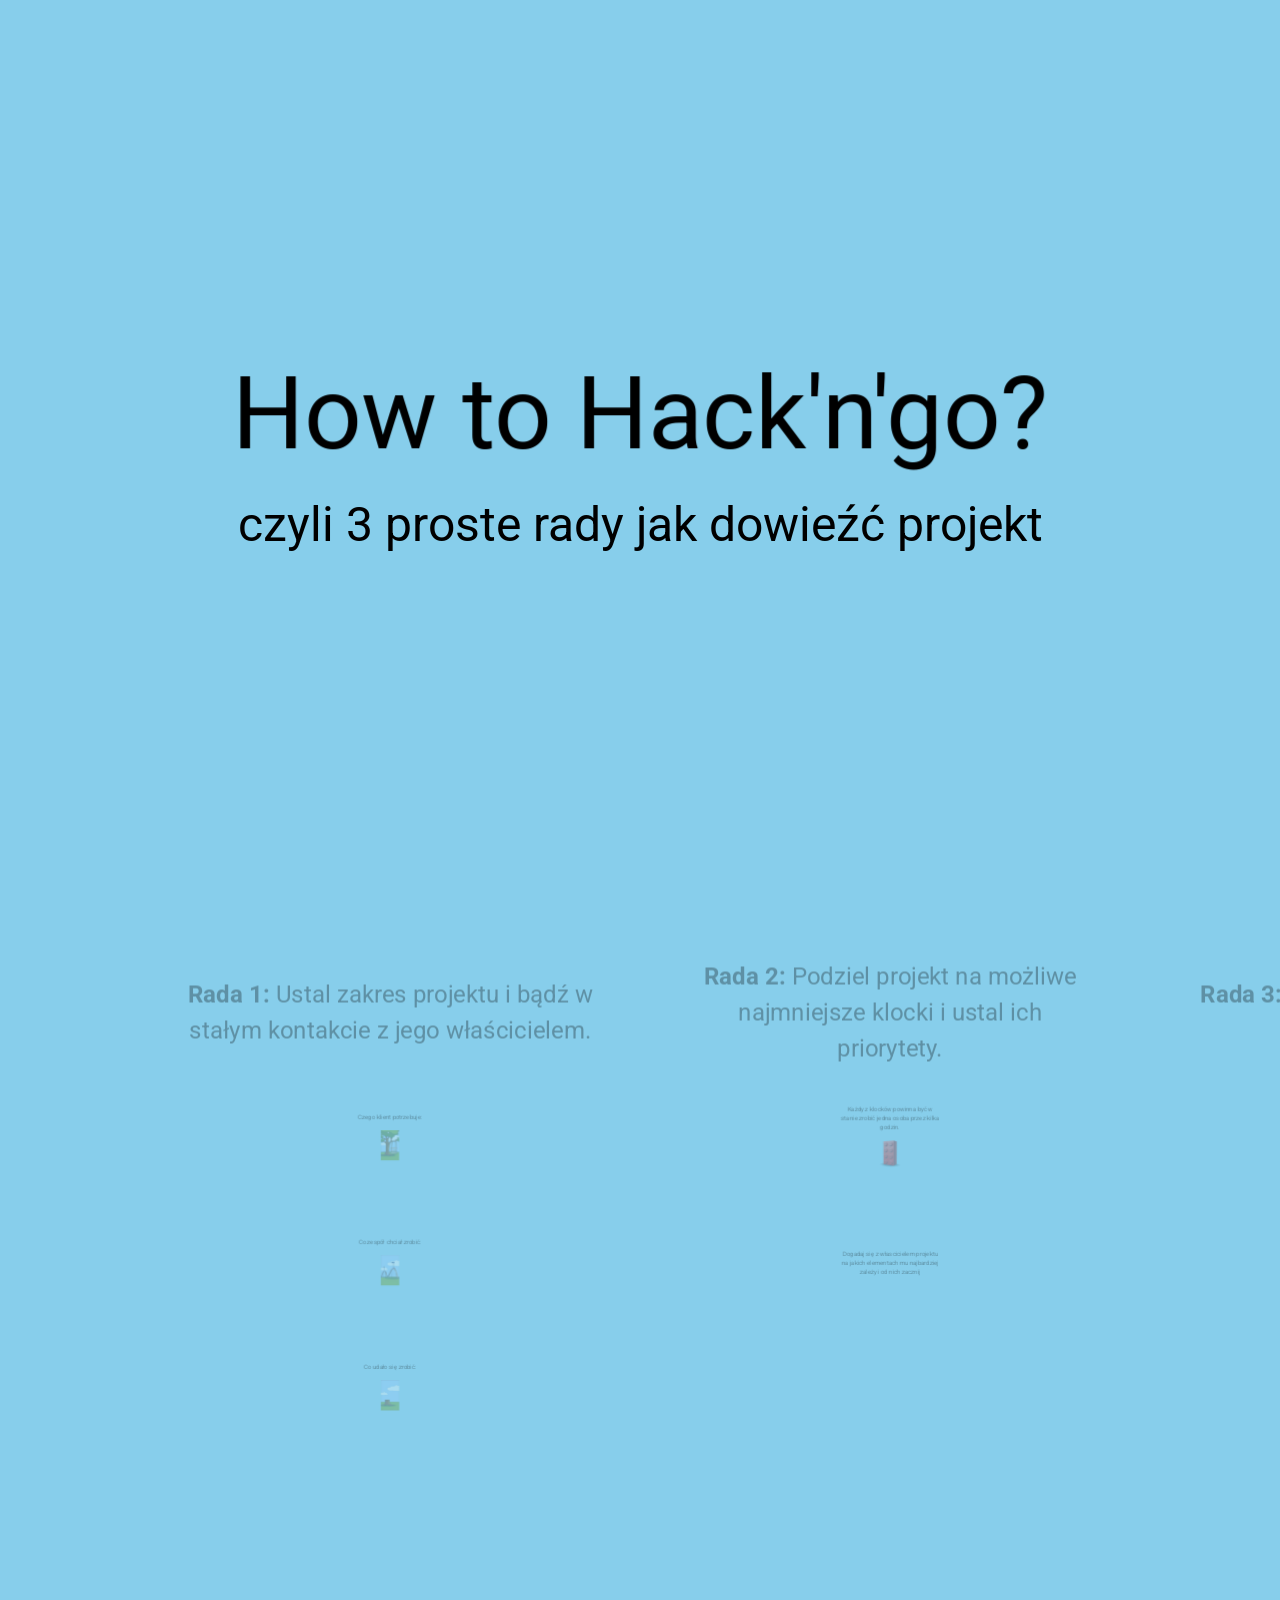
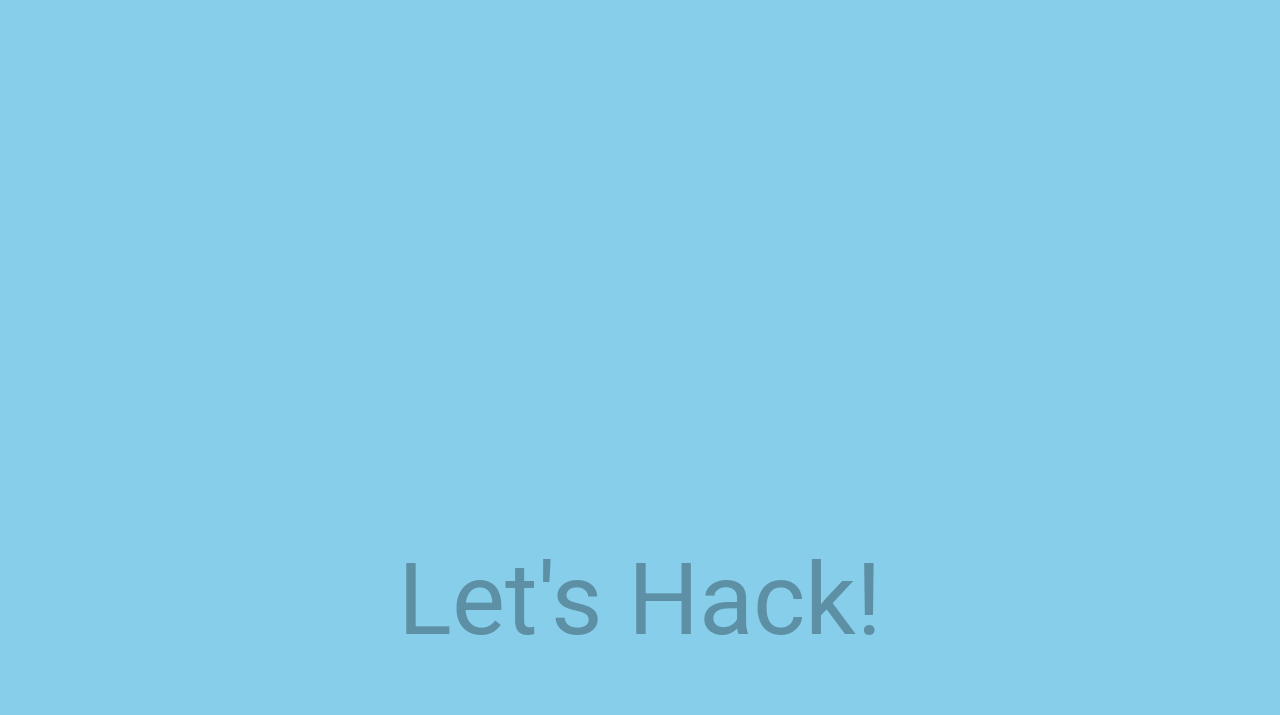
<file: index.html>
<!doctype html>

<html lang="en">
<head>
    <meta charset="utf-8" />
    <meta name="viewport" content="width=1024" />
    <meta name="apple-mobile-web-app-capable" content="yes" />
    <title>impress.js | presentation tool based on the power of CSS3 transforms and transitions in modern browsers | by Bartek Szopka @bartaz</title>
    
    <meta name="description" content="impress.js is a presentation tool based on the power of CSS3 transforms and transitions in modern browsers and inspired by the idea behind prezi.com." />
    <meta name="author" content="Bartek Szopka" />

    <link href="http://fonts.googleapis.com/css?family=Open+Sans:regular,semibold,italic,italicsemibold|PT+Sans:400,700,400italic,700italic|PT+Serif:400,700,400italic,700italic" rel="stylesheet" />

    <link href="css/impress.css" rel="stylesheet" />
	<link href="https://fonts.googleapis.com/css?family=Roboto:300" rel="stylesheet">
	
</head>

<body class="impress-not-supported">

<div class="fallback-message">
    <p>Your browser <b>doesn't support the features required</b> by impress.js, so you are presented with a simplified version of this presentation.</p>
    <p>For the best experience please use the latest <b>Chrome</b>, <b>Safari</b> or <b>Firefox</b> browser.</p>
</div>

<div id="impress">
    <div id="title" class="step" data-x="0" data-y="0" data-scale="8">
        <h1>How to Hack'n'go?</h1>
        <h2>czyli 3 proste rady jak dowieźć projekt</h2>
    </div>
    <div class="step" data-x="-6000" data-y="4500" data-scale="4">
        <h1>Po co to wszystko?</h1>
    </div>
	<div class="step" data-x="-6000" data-y="5500">
		Żeby pomóc NGO!
	</div>
	<div class="step" data-x="-6000" data-y="6500">
		Żeby się czegoś nauczyć!
	</div>
	<div class="step" data-x="-6000" data-y="7500">
		Żeby się dobrze bawić!
	</div>
	
    <div class="step" data-x="-2000" data-y="4500" data-scale="4">
        <h1><b>Rada 1:</b> Ustal zakres projektu i bądź w stałym kontakcie z jego właścicielem.</h1> 
    </div>
	<div class="step" data-x="-2000" data-y="5500">
		Czego klient potrzebuje:</br></br>
		<img src="1.png"></img>
	</div>
	<div class="step" data-x="-2000" data-y="6500">
		Co zespół chciał zrobić:</br></br>
		<img src="2.png"></img>
	</div>
	<div class="step" data-x="-2000" data-y="7500">
		Co udało się zrobić:</br></br>
		<img src="3.png"></img>
	</div>
	
    <div class="step" data-x="2000" data-y="4500" data-scale="4">
        <h1><b>Rada 2:</b> Podziel projekt na możliwe najmniejsze klocki i ustal ich priorytety.</h1> 
    </div>
	<div class="step" data-x="2000" data-y="5500">
		Każdy z klocków powinna być w stanie zrobić jedna osoba przez kilka godzin.
		</br></br>
		<img src="4.png"></img>
	</div>
	<div class="step" data-x="2000" data-y="6500">
		Dogadaj się z włascicielem projektu na jakich elementach mu najbardziej zależy i od nich zacznij
	</div>

	<div class="step" data-x="6000" data-y="4500" data-scale="4">
          <h1><b>Rada 3:</b>Jak najczęściej integruj cały projekt</h1> 
    </div>
	
	<div id="end" class="step" data-x="0" data-y="14000" data-scale="8">
        <h1>Let's Hack!</h1>
    </div>	
</div>

<script src="js/impress.js"></script>
<script>impress().init();</script>

</body>
</html>
</file>
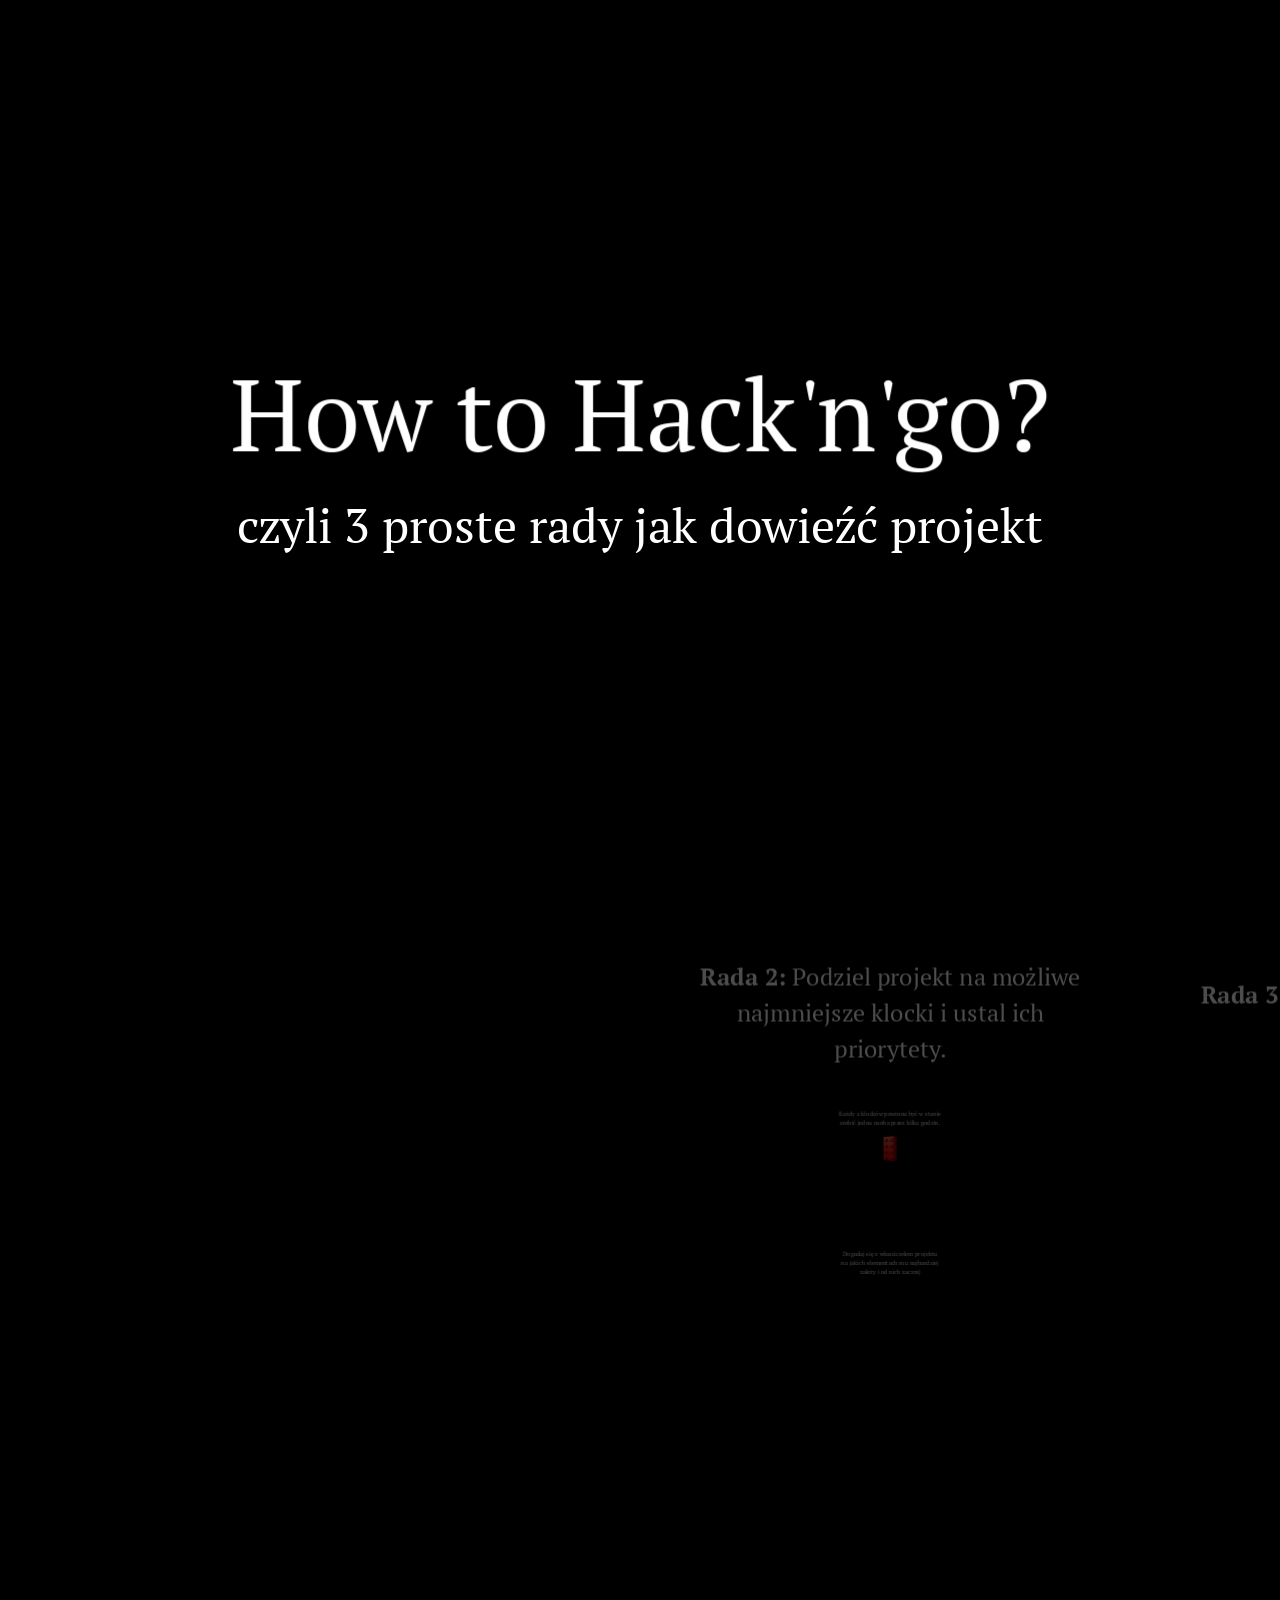
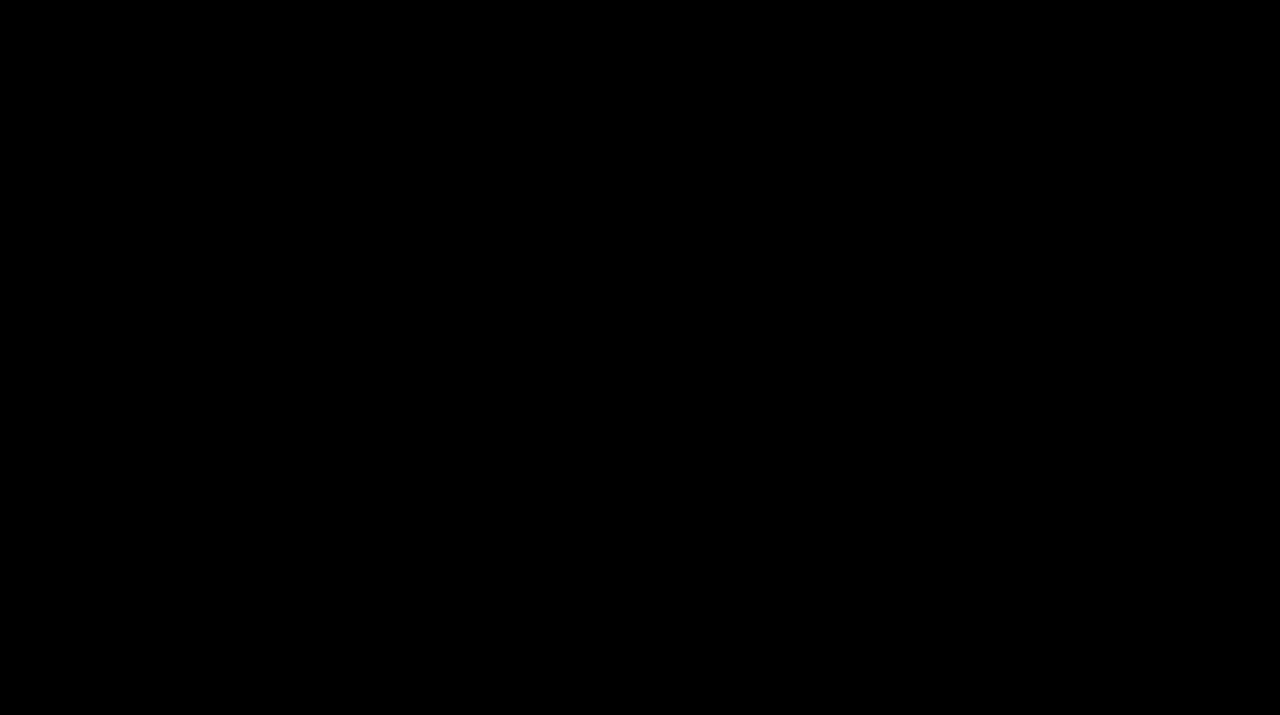
<file: hacngo.html>
<!doctype html>

<html lang="en">
<head>
    <meta charset="utf-8" />
    <meta name="viewport" content="width=1024" />
    <meta name="apple-mobile-web-app-capable" content="yes" />
    <title>impress.js | presentation tool based on the power of CSS3 transforms and transitions in modern browsers | by Bartek Szopka @bartaz</title>
    
    <meta name="description" content="impress.js is a presentation tool based on the power of CSS3 transforms and transitions in modern browsers and inspired by the idea behind prezi.com." />
    <meta name="author" content="Bartek Szopka" />

    <link href="http://fonts.googleapis.com/css?family=Open+Sans:regular,semibold,italic,italicsemibold|PT+Sans:400,700,400italic,700italic|PT+Serif:400,700,400italic,700italic" rel="stylesheet" />

    <link href="css/impress-demo.css" rel="stylesheet" />
    
    <link rel="shortcut icon" href="favicon.png" />
    <link rel="apple-touch-icon" href="apple-touch-icon.png" />
	
</head>

<body class="impress-not-supported">

<div class="fallback-message">
    <p>Your browser <b>doesn't support the features required</b> by impress.js, so you are presented with a simplified version of this presentation.</p>
    <p>For the best experience please use the latest <b>Chrome</b>, <b>Safari</b> or <b>Firefox</b> browser.</p>
</div>

<div id="impress">
    <div id="title" class="step" data-x="0" data-y="0" data-scale="8">
        <h1>How to Hack'n'go?</h1>
        <h2>czyli 3 proste rady jak dowieźć projekt</h2>
    </div>
    <div class="step" data-x="-6000" data-y="4500" data-scale="4">
        <h1>Po co to wszystko?</h1>
    </div>
	<div class="step" data-x="-6000" data-y="5500">
		Żeby pomóc NGO!
	</div>
	<div class="step" data-x="-6000" data-y="6500">
		Żeby się czegoś nauczyć!
	</div>
	<div class="step" data-x="-6000" data-y="7500">
		Żeby się dobrze bawić!
	</div>
	
    <div class="step" data-x="-2000" data-y="4500" data-scale="4">
        <h1><b>Rada 1:</b> Ustal zakres projektu i bądź w stałym kontakcie z jego właścicielem.</h1> 
    </div>
	<div class="step" data-x="-2000" data-y="5500">
		Czego klient potrzebuje:</br></br>
		<img src="1.png"></img>
	</div>
	<div class="step" data-x="-2000" data-y="6500">
		Co zespół chciał zrobić:</br></br>
		<img src="2.png"></img>
	</div>
	<div class="step" data-x="-2000" data-y="7500">
		Co udało się zrobić:</br></br>
		<img src="3.png"></img>
	</div>
	
    <div class="step" data-x="2000" data-y="4500" data-scale="4">
        <h1><b>Rada 2:</b> Podziel projekt na możliwe najmniejsze klocki i ustal ich priorytety.</h1> 
    </div>
	<div class="step" data-x="2000" data-y="5500">
		Każdy z klocków powinna być w stanie zrobić jedna osoba przez kilka godzin.
		</br></br>
		<img src="4.png"></img>
	</div>
	<div class="step" data-x="2000" data-y="6500">
		Dogadaj się z włascicielem projektu na jakich elementach mu najbardziej zależy i od nich zacznij
	</div>

	<div class="step" data-x="6000" data-y="4500" data-scale="4">
          <h1><b>Rada 3:</b>Jak najczęściej integruj cały projekt</h1> 
    </div>
	
	<div id="end" class="step" data-x="0" data-y="14000" data-scale="8">
        <h1>Let's Hack!</h1>
    </div>	
</div>

<script src="js/impress.js"></script>
<script>impress().init();</script>

</body>
</html>
</file>
<file: css/impress.css>
html, body, div, span, applet, object, iframe,
h1, h2, h3, h4, h5, h6, p, blockquote, pre,
a, abbr, acronym, address, big, cite, code,
del, dfn, em, img, ins, kbd, q, s, samp,
small, strike, strong, sub, sup, tt, var,
b, u, i, center,
dl, dt, dd, ol, ul, li,
fieldset, form, label, legend,
table, caption, tbody, tfoot, thead, tr, th, td,
article, aside, canvas, details, embed,
figure, figcaption, footer, header, hgroup,
menu, nav, output, ruby, section, summary,
time, mark, audio, video {
    margin: 0;
    padding: 0;
    border: 0;
    font-size: 100%;
    font: inherit;
    vertical-align: baseline;
}

/* HTML5 display-role reset for older browsers */
article, aside, details, figcaption, figure,
footer, header, hgroup, menu, nav, section {
    display: block;
}
body {
    line-height: 1;
}
ol, ul {
    list-style: none;
}
blockquote, q {
    quotes: none;
}
blockquote:before, blockquote:after,
q:before, q:after {
    content: '';
    content: none;
}

table {
    border-collapse: collapse;
    border-spacing: 0;
}

body {
	font-family: 'Roboto', sans-serif;
	color: black;
    min-height: 740px;

    background: rgb(135,206,235);
}

b, strong { font-weight: bold }
i, em { font-style: italic }

a {
    color: inherit;
    text-decoration: none;
    padding: 0 0.1em;
    background: rgba(255,255,255,0.5);
    text-shadow: -1px -1px 2px rgba(100,100,100,0.9);
    border-radius: 0.2em;

    -webkit-transition: 0.5s;
    -moz-transition:    0.5s;
    -ms-transition:     0.5s;
    -o-transition:      0.5s;
    transition:         0.5s;
}

a:hover,
a:focus {
    background: rgba(255,255,255,1);
    text-shadow: -1px -1px 2px rgba(100,100,100,0.5);
}

.fallback-message {
    line-height: 1.3;

    width: 780px;
    padding: 10px 10px 0;
    margin: 20px auto;

    border: 1px solid #E4C652;
    border-radius: 10px;
    background: #EEDC94;
}

.fallback-message p {
    margin-bottom: 10px;
}

.impress-supported .fallback-message {
    display: none;
}


.step {
    position: relative;
    width: 900px;
    padding: 40px;
    margin: 20px auto;

    -webkit-box-sizing: border-box;
    -moz-box-sizing:    border-box;
    -ms-box-sizing:     border-box;
    -o-box-sizing:      border-box;
    box-sizing:         border-box;

    font-size: 48px;
    line-height: 1.5;
	
	text-align: center;
	
}

.step span{
	display: inline-block;
	vertical-align: middle;
}

.impress-enabled .step {
    margin: 0;
    opacity: 0.3;

    -webkit-transition: opacity 1s;
    -moz-transition:    opacity 1s;
    -ms-transition:     opacity 1s;
    -o-transition:      opacity 1s;
    transition:         opacity 1s;
}

.impress-enabled .step.active { opacity: 1 }

.slide {
    display: block;

    width: 900px;
    height: 700px;
    padding: 40px 60px;

    background-color: white;
    border: 1px solid rgba(0, 0, 0, .3);
    border-radius: 10px;
    box-shadow: 0 2px 6px rgba(0, 0, 0, .1);

    color: rgb(102, 102, 102);
    text-shadow: 0 2px 2px rgba(0, 0, 0, .1);

    font-size: 30px;
    line-height: 36px;
    letter-spacing: -1px;
}

.slide q {
    display: block;
    font-size: 50px;
    line-height: 72px;

    margin-top: 100px;
}

.slide q strong {
    white-space: nowrap;
}

#title {
    padding: 0;
}

#title .try {
    font-size: 64px;
    position: absolute;
    top: -0.5em;
    left: 1.5em;

    -webkit-transform: translateZ(20px);
    -moz-transform:    translateZ(20px);
    -ms-transform:     translateZ(20px);
    -o-transform:      translateZ(20px);
    transform:         translateZ(20px);
}

#title h1 {
    font-size: 100px;

    -webkit-transform: translateZ(50px);
    -moz-transform:    translateZ(50px);
    -ms-transform:     translateZ(50px);
    -o-transform:      translateZ(50px);
    transform:         translateZ(50px);
}

#end h1 {
    font-size: 100px;

    -webkit-transform: translateZ(50px);
    -moz-transform:    translateZ(50px);
    -ms-transform:     translateZ(50px);
    -o-transform:      translateZ(50px);
    transform:         translateZ(50px);
}

#title .footnote {
    font-size: 32px;
}

#big {
    width: 600px;
    text-align: center;
    font-size: 60px;
    line-height: 1;
}

#big b {
    display: block;
    font-size: 250px;
    line-height: 250px;
}

#big .thoughts {
    font-size: 90px;
    line-height: 150px;
}

#tiny {
    width: 500px;
    text-align: center;
}

#ing { width: 500px }

#ing b {
    display: inline-block;
    -webkit-transition: 0.5s;
    -moz-transition:    0.5s;
    -ms-transition:     0.5s;
    -o-transition:      0.5s;
    transition:         0.5s;
}

#ing.present .positioning {
    -webkit-transform: translateY(-10px);
    -moz-transform:    translateY(-10px);
    -ms-transform:     translateY(-10px);
    -o-transform:      translateY(-10px);
    transform:         translateY(-10px);
}

#ing.present .rotating {
    -webkit-transform: rotate(-10deg);
    -moz-transform:    rotate(-10deg);
    -ms-transform:     rotate(-10deg);
    -o-transform:      rotate(-10deg);
    transform:         rotate(-10deg);

    -webkit-transition-delay: 0.25s;
    -moz-transition-delay:    0.25s;
    -ms-transition-delay:     0.25s;
    -o-transition-delay:      0.25s;
    transition-delay:         0.25s;
}

#ing.present .scaling {
    -webkit-transform: scale(0.7);
    -moz-transform:    scale(0.7);
    -ms-transform:     scale(0.7);
    -o-transform:      scale(0.7);
    transform:         scale(0.7);

    -webkit-transition-delay: 0.5s;
    -moz-transition-delay:    0.5s;
    -ms-transition-delay:     0.5s;
    -o-transition-delay:      0.5s;
    transition-delay:         0.5s;
}


#imagination {
    width: 600px;
}

#imagination .imagination {
    font-size: 78px;
}

/*
    There is nothing really special about 'use the source, Luke' step, too,
    except maybe of the Yoda background.

    As you can see below I've 'hard-coded' it in data URL.
    That's not the best way to serve images, but because that's just this one
    I decided it will be OK to have it this way.

    Just make sure you don't blindly copy this approach.
*/
#source {
    width: 700px;
    padding-bottom: 300px;

    /* Yoda Icon :: Pixel Art from Star Wars http://www.pixeljoint.com/pixelart/1423.htm */
    background-image: url([data-uri]);
    background-position: bottom right;
    background-repeat: no-repeat;
}

#source q {
    font-size: 60px;
}

/*
    And the "it's in 3D" step again brings some 3D typography - just for fun.

    Because we want to position <span> elements in 3D we set transform-style to
    `preserve-3d` on the paragraph.
    It is not needed by webkit browsers, but it is in Firefox. It's hard to say
    which behaviour is correct as 3D transforms spec is not very clear about it.
*/
#its-in-3d p {
    -webkit-transform-style: preserve-3d;
    -moz-transform-style:    preserve-3d; /* Y U need this Firefox?! */
    -ms-transform-style:     preserve-3d;
    -o-transform-style:      preserve-3d;
    transform-style:         preserve-3d;
}

/*
    Below we position each word separately along Z axis and we want it to transition
    to default position in 0.5s when the step gets `present` class.

    Quite a simple idea, but lot's of styles and prefixes.
*/
#its-in-3d span,
#its-in-3d b {
    display: inline-block;
    -webkit-transform: translateZ(40px);
    -moz-transform:    translateZ(40px);
    -ms-transform:     translateZ(40px);
    -o-transform:      translateZ(40px);
     transform:        translateZ(40px);

    -webkit-transition: 0.5s;
    -moz-transition:    0.5s;
    -ms-transition:     0.5s;
    -o-transition:      0.5s;
    transition:         0.5s;
}

#its-in-3d .have {
    -webkit-transform: translateZ(-40px);
    -moz-transform:    translateZ(-40px);
    -ms-transform:     translateZ(-40px);
    -o-transform:      translateZ(-40px);
    transform:         translateZ(-40px);
}

#its-in-3d .you {
    -webkit-transform: translateZ(20px);
    -moz-transform:    translateZ(20px);
    -ms-transform:     translateZ(20px);
    -o-transform:      translateZ(20px);
    transform:         translateZ(20px);
}

#its-in-3d .noticed {
    -webkit-transform: translateZ(-40px);
    -moz-transform:    translateZ(-40px);
    -ms-transform:     translateZ(-40px);
    -o-transform:      translateZ(-40px);
    transform:         translateZ(-40px);
}

#its-in-3d .its {
    -webkit-transform: translateZ(60px);
    -moz-transform:    translateZ(60px);
    -ms-transform:     translateZ(60px);
    -o-transform:      translateZ(60px);
    transform:         translateZ(60px);
}

#its-in-3d .in {
    -webkit-transform: translateZ(-10px);
    -moz-transform:    translateZ(-10px);
    -ms-transform:     translateZ(-10px);
    -o-transform:      translateZ(-10px);
    transform:         translateZ(-10px);
}

#its-in-3d .footnote {
    font-size: 32px;

    -webkit-transform: translateZ(-10px);
    -moz-transform:    translateZ(-10px);
    -ms-transform:     translateZ(-10px);
    -o-transform:      translateZ(-10px);
    transform:         translateZ(-10px);
}

#its-in-3d.present span,
#its-in-3d.present b {
    -webkit-transform: translateZ(0px);
    -moz-transform:    translateZ(0px);
    -ms-transform:     translateZ(0px);
    -o-transform:      translateZ(0px);
    transform:         translateZ(0px);
}

/*
    The last step is an overview.
    There is no content in it, so we make sure it's not visible because we want
    to be able to click on other steps.

*/
#overview { display: none }

/*
    We also make other steps visible and give them a pointer cursor using the
    `impress-on-` class.
*/
.impress-on-overview .step {
    opacity: 1;
    cursor: pointer;
}



/*
    Now, when we have all the steps styled let's give users a hint how to navigate
    around the presentation.

    The best way to do this would be to use JavaScript, show a delayed hint for a
    first time users, then hide it and store a status in cookie or localStorage...

    But I wanted to have some CSS fun and avoid additional scripting...

    Let me explain it first, so maybe the transition magic will be more readable
    when you read the code.

    First of all I wanted the hint to appear only when user is idle for a while.
    You can't detect the 'idle' state in CSS, but I delayed a appearing of the
    hint by 5s using transition-delay.

    You also can't detect in CSS if the user is a first-time visitor, so I had to
    make an assumption that I'll only show the hint on the first step. And when
    the step is changed hide the hint, because I can assume that user already
    knows how to navigate.

    To summarize it - hint is shown when the user is on the first step for longer
    than 5 seconds.

    The other problem I had was caused by the fact that I wanted the hint to fade
    in and out. It can be easily achieved by transitioning the opacity property.
    But that also meant that the hint was always on the screen, even if totally
    transparent. It covered part of the screen and you couldn't correctly clicked
    through it.
    Unfortunately you cannot transition between display `block` and `none` in pure
    CSS, so I needed a way to not only fade out the hint but also move it out of
    the screen.

    I solved this problem by positioning the hint below the bottom of the screen
    with CSS transform and moving it up to show it. But I also didn't want this move
    to be visible. I wanted the hint only to fade in and out visually, so I delayed
    the fade in transition, so it starts when the hint is already in its correct
    position on the screen.

    I know, it sounds complicated ... maybe it would be easier with the code?
*/

.hint {
    /*
        We hide the hint until presentation is started and from browsers not supporting
        impress.js, as they will have a linear scrollable view ...
    */
    display: none;

    /*
        ... and give it some fixed position and nice styles.
    */
    position: fixed;
    left: 0;
    right: 0;
    bottom: 200px;

    background: rgba(0,0,0,0.5);
    color: #EEE;
    text-align: center;

    font-size: 50px;
    padding: 20px;

    z-index: 100;

    /*
        By default we don't want the hint to be visible, so we make it transparent ...
    */
    opacity: 0;

    /*
        ... and position it below the bottom of the screen (relative to it's fixed position)
    */
    -webkit-transform: translateY(400px);
    -moz-transform:    translateY(400px);
    -ms-transform:     translateY(400px);
    -o-transform:      translateY(400px);
    transform:         translateY(400px);

    /*
        Now let's imagine that the hint is visible and we want to fade it out and move out
        of the screen.

        So we define the transition on the opacity property with 1s duration and another
        transition on transform property delayed by 1s so it will happen after the fade out
        on opacity finished.

        This way user will not see the hint moving down.
    */
    -webkit-transition: opacity 1s, -webkit-transform 0.5s 1s;
    -moz-transition:    opacity 1s,    -moz-transform 0.5s 1s;
    -ms-transition:     opacity 1s,     -ms-transform 0.5s 1s;
    -o-transition:      opacity 1s,      -o-transform 0.5s 1s;
    transition:         opacity 1s,         transform 0.5s 1s;
}

/*
    Now we 'enable' the hint when presentation is initialized ...
*/
.impress-enabled .hint { display: block }

/*
    ... and we will show it when the first step (with id 'bored') is active.
*/
.impress-on-bored .hint {
    /*
        We remove the transparency and position the hint in its default fixed
        position.
    */
    opacity: 1;

    -webkit-transform: translateY(0px);
    -moz-transform:    translateY(0px);
    -ms-transform:     translateY(0px);
    -o-transform:      translateY(0px);
    transform:         translateY(0px);

    /*
        Now for fade in transition we have the oposite situation from the one
        above.

        First after 4.5s delay we animate the transform property to move the hint
        into its correct position and after that we fade it in with opacity
        transition.
    */
    -webkit-transition: opacity 1s 5s, -webkit-transform 0.5s 4.5s;
    -moz-transition:    opacity 1s 5s,    -moz-transform 0.5s 4.5s;
    -ms-transition:     opacity 1s 5s,     -ms-transform 0.5s 4.5s;
    -o-transition:      opacity 1s 5s,      -o-transform 0.5s 4.5s;
    transition:         opacity 1s 5s,         transform 0.5s 4.5s;
}

/*
    And as the last thing there is a workaround for quite strange bug.
    It happens a lot in Chrome. I don't remember if I've seen it in Firefox.

    Sometimes the element positioned in 3D (especially when it's moved back
    along Z axis) is not clickable, because it falls 'behind' the <body>
    element.

    To prevent this, I decided to make <body> non clickable by setting
    pointer-events property to `none` value.
    Value if this property is inherited, so to make everything else clickable
    I bring it back on the #impress element.

    If you want to know more about `pointer-events` here are some docs:
    https://developer.mozilla.org/en/CSS/pointer-events

    There is one very important thing to notice about this workaround - it makes
    everything 'unclickable' except what's in #impress element.

    So use it wisely ... or don't use at all.
*/
.impress-enabled          { pointer-events: none }
.impress-enabled #impress { pointer-events: auto }

/*
    There is one funny thing I just realized.

    Thanks to this workaround above everything except #impress element is invisible
    for click events. That means that the hint element is also not clickable.
    So basically all of this transforms and delayed transitions trickery was probably
    not needed at all...

    But it was fun to learn about it, wasn't it?
*/

/*
    That's all I have for you in this file.
    Thanks for reading. I hope you enjoyed it at least as much as I enjoyed writing it
    for you.
*/
</file>
<file: css/impress-demo.css>
html, body, div, span, applet, object, iframe,
h1, h2, h3, h4, h5, h6, p, blockquote, pre,
a, abbr, acronym, address, big, cite, code,
del, dfn, em, img, ins, kbd, q, s, samp,
small, strike, strong, sub, sup, tt, var,
b, u, i, center,
dl, dt, dd, ol, ul, li,
fieldset, form, label, legend,
table, caption, tbody, tfoot, thead, tr, th, td,
article, aside, canvas, details, embed,
figure, figcaption, footer, header, hgroup,
menu, nav, output, ruby, section, summary,
time, mark, audio, video {
    margin: 0;
    padding: 0;
    border: 0;
    font-size: 100%;
    font: inherit;
    vertical-align: baseline;
}

/* HTML5 display-role reset for older browsers */
article, aside, details, figcaption, figure,
footer, header, hgroup, menu, nav, section {
    display: block;
}
body {
    line-height: 1;
}
ol, ul {
    list-style: none;
}
blockquote, q {
    quotes: none;
}
blockquote:before, blockquote:after,
q:before, q:after {
    content: '';
    content: none;
}

table {
    border-collapse: collapse;
    border-spacing: 0;
}

body {
    font-family: 'PT Sans', sans-serif;
	color: white;
    min-height: 740px;

    background: rgb(0, 0, 0);
}

b, strong { font-weight: bold }
i, em { font-style: italic }

a {
    color: inherit;
    text-decoration: none;
    padding: 0 0.1em;
    background: rgba(255,255,255,0.5);
    text-shadow: -1px -1px 2px rgba(100,100,100,0.9);
    border-radius: 0.2em;

    -webkit-transition: 0.5s;
    -moz-transition:    0.5s;
    -ms-transition:     0.5s;
    -o-transition:      0.5s;
    transition:         0.5s;
}

a:hover,
a:focus {
    background: rgba(255,255,255,1);
    text-shadow: -1px -1px 2px rgba(100,100,100,0.5);
}

.fallback-message {
    font-family: sans-serif;
    line-height: 1.3;

    width: 780px;
    padding: 10px 10px 0;
    margin: 20px auto;

    border: 1px solid #E4C652;
    border-radius: 10px;
    background: #EEDC94;
}

.fallback-message p {
    margin-bottom: 10px;
}

.impress-supported .fallback-message {
    display: none;
}


.step {
    position: relative;
    width: 900px;
    padding: 40px;
    margin: 20px auto;

    -webkit-box-sizing: border-box;
    -moz-box-sizing:    border-box;
    -ms-box-sizing:     border-box;
    -o-box-sizing:      border-box;
    box-sizing:         border-box;

    font-family: 'PT Serif', georgia, serif;
    font-size: 48px;
    line-height: 1.5;
	
	text-align: center;
	
}

.step span{
	display: inline-block;
	vertical-align: middle;
}

.impress-enabled .step {
    margin: 0;
    opacity: 0.3;

    -webkit-transition: opacity 1s;
    -moz-transition:    opacity 1s;
    -ms-transition:     opacity 1s;
    -o-transition:      opacity 1s;
    transition:         opacity 1s;
}

.impress-enabled .step.active { opacity: 1 }

.slide {
    display: block;

    width: 900px;
    height: 700px;
    padding: 40px 60px;

    background-color: white;
    border: 1px solid rgba(0, 0, 0, .3);
    border-radius: 10px;
    box-shadow: 0 2px 6px rgba(0, 0, 0, .1);

    color: rgb(102, 102, 102);
    text-shadow: 0 2px 2px rgba(0, 0, 0, .1);

    font-family: 'Open Sans', Arial, sans-serif;
    font-size: 30px;
    line-height: 36px;
    letter-spacing: -1px;
}

.slide q {
    display: block;
    font-size: 50px;
    line-height: 72px;

    margin-top: 100px;
}

.slide q strong {
    white-space: nowrap;
}

#title {
    padding: 0;
}

#title .try {
    font-size: 64px;
    position: absolute;
    top: -0.5em;
    left: 1.5em;

    -webkit-transform: translateZ(20px);
    -moz-transform:    translateZ(20px);
    -ms-transform:     translateZ(20px);
    -o-transform:      translateZ(20px);
    transform:         translateZ(20px);
}

#title h1 {
    font-size: 100px;

    -webkit-transform: translateZ(50px);
    -moz-transform:    translateZ(50px);
    -ms-transform:     translateZ(50px);
    -o-transform:      translateZ(50px);
    transform:         translateZ(50px);
}

#end h1 {
    font-size: 100px;

    -webkit-transform: translateZ(50px);
    -moz-transform:    translateZ(50px);
    -ms-transform:     translateZ(50px);
    -o-transform:      translateZ(50px);
    transform:         translateZ(50px);
}

#title .footnote {
    font-size: 32px;
}

#big {
    width: 600px;
    text-align: center;
    font-size: 60px;
    line-height: 1;
}

#big b {
    display: block;
    font-size: 250px;
    line-height: 250px;
}

#big .thoughts {
    font-size: 90px;
    line-height: 150px;
}

#tiny {
    width: 500px;
    text-align: center;
}

#ing { width: 500px }

#ing b {
    display: inline-block;
    -webkit-transition: 0.5s;
    -moz-transition:    0.5s;
    -ms-transition:     0.5s;
    -o-transition:      0.5s;
    transition:         0.5s;
}

#ing.present .positioning {
    -webkit-transform: translateY(-10px);
    -moz-transform:    translateY(-10px);
    -ms-transform:     translateY(-10px);
    -o-transform:      translateY(-10px);
    transform:         translateY(-10px);
}

#ing.present .rotating {
    -webkit-transform: rotate(-10deg);
    -moz-transform:    rotate(-10deg);
    -ms-transform:     rotate(-10deg);
    -o-transform:      rotate(-10deg);
    transform:         rotate(-10deg);

    -webkit-transition-delay: 0.25s;
    -moz-transition-delay:    0.25s;
    -ms-transition-delay:     0.25s;
    -o-transition-delay:      0.25s;
    transition-delay:         0.25s;
}

#ing.present .scaling {
    -webkit-transform: scale(0.7);
    -moz-transform:    scale(0.7);
    -ms-transform:     scale(0.7);
    -o-transform:      scale(0.7);
    transform:         scale(0.7);

    -webkit-transition-delay: 0.5s;
    -moz-transition-delay:    0.5s;
    -ms-transition-delay:     0.5s;
    -o-transition-delay:      0.5s;
    transition-delay:         0.5s;
}


#imagination {
    width: 600px;
}

#imagination .imagination {
    font-size: 78px;
}

/*
    There is nothing really special about 'use the source, Luke' step, too,
    except maybe of the Yoda background.

    As you can see below I've 'hard-coded' it in data URL.
    That's not the best way to serve images, but because that's just this one
    I decided it will be OK to have it this way.

    Just make sure you don't blindly copy this approach.
*/
#source {
    width: 700px;
    padding-bottom: 300px;

    /* Yoda Icon :: Pixel Art from Star Wars http://www.pixeljoint.com/pixelart/1423.htm */
    background-image: url([data-uri]);
    background-position: bottom right;
    background-repeat: no-repeat;
}

#source q {
    font-size: 60px;
}

/*
    And the "it's in 3D" step again brings some 3D typography - just for fun.

    Because we want to position <span> elements in 3D we set transform-style to
    `preserve-3d` on the paragraph.
    It is not needed by webkit browsers, but it is in Firefox. It's hard to say
    which behaviour is correct as 3D transforms spec is not very clear about it.
*/
#its-in-3d p {
    -webkit-transform-style: preserve-3d;
    -moz-transform-style:    preserve-3d; /* Y U need this Firefox?! */
    -ms-transform-style:     preserve-3d;
    -o-transform-style:      preserve-3d;
    transform-style:         preserve-3d;
}

/*
    Below we position each word separately along Z axis and we want it to transition
    to default position in 0.5s when the step gets `present` class.

    Quite a simple idea, but lot's of styles and prefixes.
*/
#its-in-3d span,
#its-in-3d b {
    display: inline-block;
    -webkit-transform: translateZ(40px);
    -moz-transform:    translateZ(40px);
    -ms-transform:     translateZ(40px);
    -o-transform:      translateZ(40px);
     transform:        translateZ(40px);

    -webkit-transition: 0.5s;
    -moz-transition:    0.5s;
    -ms-transition:     0.5s;
    -o-transition:      0.5s;
    transition:         0.5s;
}

#its-in-3d .have {
    -webkit-transform: translateZ(-40px);
    -moz-transform:    translateZ(-40px);
    -ms-transform:     translateZ(-40px);
    -o-transform:      translateZ(-40px);
    transform:         translateZ(-40px);
}

#its-in-3d .you {
    -webkit-transform: translateZ(20px);
    -moz-transform:    translateZ(20px);
    -ms-transform:     translateZ(20px);
    -o-transform:      translateZ(20px);
    transform:         translateZ(20px);
}

#its-in-3d .noticed {
    -webkit-transform: translateZ(-40px);
    -moz-transform:    translateZ(-40px);
    -ms-transform:     translateZ(-40px);
    -o-transform:      translateZ(-40px);
    transform:         translateZ(-40px);
}

#its-in-3d .its {
    -webkit-transform: translateZ(60px);
    -moz-transform:    translateZ(60px);
    -ms-transform:     translateZ(60px);
    -o-transform:      translateZ(60px);
    transform:         translateZ(60px);
}

#its-in-3d .in {
    -webkit-transform: translateZ(-10px);
    -moz-transform:    translateZ(-10px);
    -ms-transform:     translateZ(-10px);
    -o-transform:      translateZ(-10px);
    transform:         translateZ(-10px);
}

#its-in-3d .footnote {
    font-size: 32px;

    -webkit-transform: translateZ(-10px);
    -moz-transform:    translateZ(-10px);
    -ms-transform:     translateZ(-10px);
    -o-transform:      translateZ(-10px);
    transform:         translateZ(-10px);
}

#its-in-3d.present span,
#its-in-3d.present b {
    -webkit-transform: translateZ(0px);
    -moz-transform:    translateZ(0px);
    -ms-transform:     translateZ(0px);
    -o-transform:      translateZ(0px);
    transform:         translateZ(0px);
}

/*
    The last step is an overview.
    There is no content in it, so we make sure it's not visible because we want
    to be able to click on other steps.

*/
#overview { display: none }

/*
    We also make other steps visible and give them a pointer cursor using the
    `impress-on-` class.
*/
.impress-on-overview .step {
    opacity: 1;
    cursor: pointer;
}



/*
    Now, when we have all the steps styled let's give users a hint how to navigate
    around the presentation.

    The best way to do this would be to use JavaScript, show a delayed hint for a
    first time users, then hide it and store a status in cookie or localStorage...

    But I wanted to have some CSS fun and avoid additional scripting...

    Let me explain it first, so maybe the transition magic will be more readable
    when you read the code.

    First of all I wanted the hint to appear only when user is idle for a while.
    You can't detect the 'idle' state in CSS, but I delayed a appearing of the
    hint by 5s using transition-delay.

    You also can't detect in CSS if the user is a first-time visitor, so I had to
    make an assumption that I'll only show the hint on the first step. And when
    the step is changed hide the hint, because I can assume that user already
    knows how to navigate.

    To summarize it - hint is shown when the user is on the first step for longer
    than 5 seconds.

    The other problem I had was caused by the fact that I wanted the hint to fade
    in and out. It can be easily achieved by transitioning the opacity property.
    But that also meant that the hint was always on the screen, even if totally
    transparent. It covered part of the screen and you couldn't correctly clicked
    through it.
    Unfortunately you cannot transition between display `block` and `none` in pure
    CSS, so I needed a way to not only fade out the hint but also move it out of
    the screen.

    I solved this problem by positioning the hint below the bottom of the screen
    with CSS transform and moving it up to show it. But I also didn't want this move
    to be visible. I wanted the hint only to fade in and out visually, so I delayed
    the fade in transition, so it starts when the hint is already in its correct
    position on the screen.

    I know, it sounds complicated ... maybe it would be easier with the code?
*/

.hint {
    /*
        We hide the hint until presentation is started and from browsers not supporting
        impress.js, as they will have a linear scrollable view ...
    */
    display: none;

    /*
        ... and give it some fixed position and nice styles.
    */
    position: fixed;
    left: 0;
    right: 0;
    bottom: 200px;

    background: rgba(0,0,0,0.5);
    color: #EEE;
    text-align: center;

    font-size: 50px;
    padding: 20px;

    z-index: 100;

    /*
        By default we don't want the hint to be visible, so we make it transparent ...
    */
    opacity: 0;

    /*
        ... and position it below the bottom of the screen (relative to it's fixed position)
    */
    -webkit-transform: translateY(400px);
    -moz-transform:    translateY(400px);
    -ms-transform:     translateY(400px);
    -o-transform:      translateY(400px);
    transform:         translateY(400px);

    /*
        Now let's imagine that the hint is visible and we want to fade it out and move out
        of the screen.

        So we define the transition on the opacity property with 1s duration and another
        transition on transform property delayed by 1s so it will happen after the fade out
        on opacity finished.

        This way user will not see the hint moving down.
    */
    -webkit-transition: opacity 1s, -webkit-transform 0.5s 1s;
    -moz-transition:    opacity 1s,    -moz-transform 0.5s 1s;
    -ms-transition:     opacity 1s,     -ms-transform 0.5s 1s;
    -o-transition:      opacity 1s,      -o-transform 0.5s 1s;
    transition:         opacity 1s,         transform 0.5s 1s;
}

/*
    Now we 'enable' the hint when presentation is initialized ...
*/
.impress-enabled .hint { display: block }

/*
    ... and we will show it when the first step (with id 'bored') is active.
*/
.impress-on-bored .hint {
    /*
        We remove the transparency and position the hint in its default fixed
        position.
    */
    opacity: 1;

    -webkit-transform: translateY(0px);
    -moz-transform:    translateY(0px);
    -ms-transform:     translateY(0px);
    -o-transform:      translateY(0px);
    transform:         translateY(0px);

    /*
        Now for fade in transition we have the oposite situation from the one
        above.

        First after 4.5s delay we animate the transform property to move the hint
        into its correct position and after that we fade it in with opacity
        transition.
    */
    -webkit-transition: opacity 1s 5s, -webkit-transform 0.5s 4.5s;
    -moz-transition:    opacity 1s 5s,    -moz-transform 0.5s 4.5s;
    -ms-transition:     opacity 1s 5s,     -ms-transform 0.5s 4.5s;
    -o-transition:      opacity 1s 5s,      -o-transform 0.5s 4.5s;
    transition:         opacity 1s 5s,         transform 0.5s 4.5s;
}

/*
    And as the last thing there is a workaround for quite strange bug.
    It happens a lot in Chrome. I don't remember if I've seen it in Firefox.

    Sometimes the element positioned in 3D (especially when it's moved back
    along Z axis) is not clickable, because it falls 'behind' the <body>
    element.

    To prevent this, I decided to make <body> non clickable by setting
    pointer-events property to `none` value.
    Value if this property is inherited, so to make everything else clickable
    I bring it back on the #impress element.

    If you want to know more about `pointer-events` here are some docs:
    https://developer.mozilla.org/en/CSS/pointer-events

    There is one very important thing to notice about this workaround - it makes
    everything 'unclickable' except what's in #impress element.

    So use it wisely ... or don't use at all.
*/
.impress-enabled          { pointer-events: none }
.impress-enabled #impress { pointer-events: auto }

/*
    There is one funny thing I just realized.

    Thanks to this workaround above everything except #impress element is invisible
    for click events. That means that the hint element is also not clickable.
    So basically all of this transforms and delayed transitions trickery was probably
    not needed at all...

    But it was fun to learn about it, wasn't it?
*/

/*
    That's all I have for you in this file.
    Thanks for reading. I hope you enjoyed it at least as much as I enjoyed writing it
    for you.
*/
</file>
